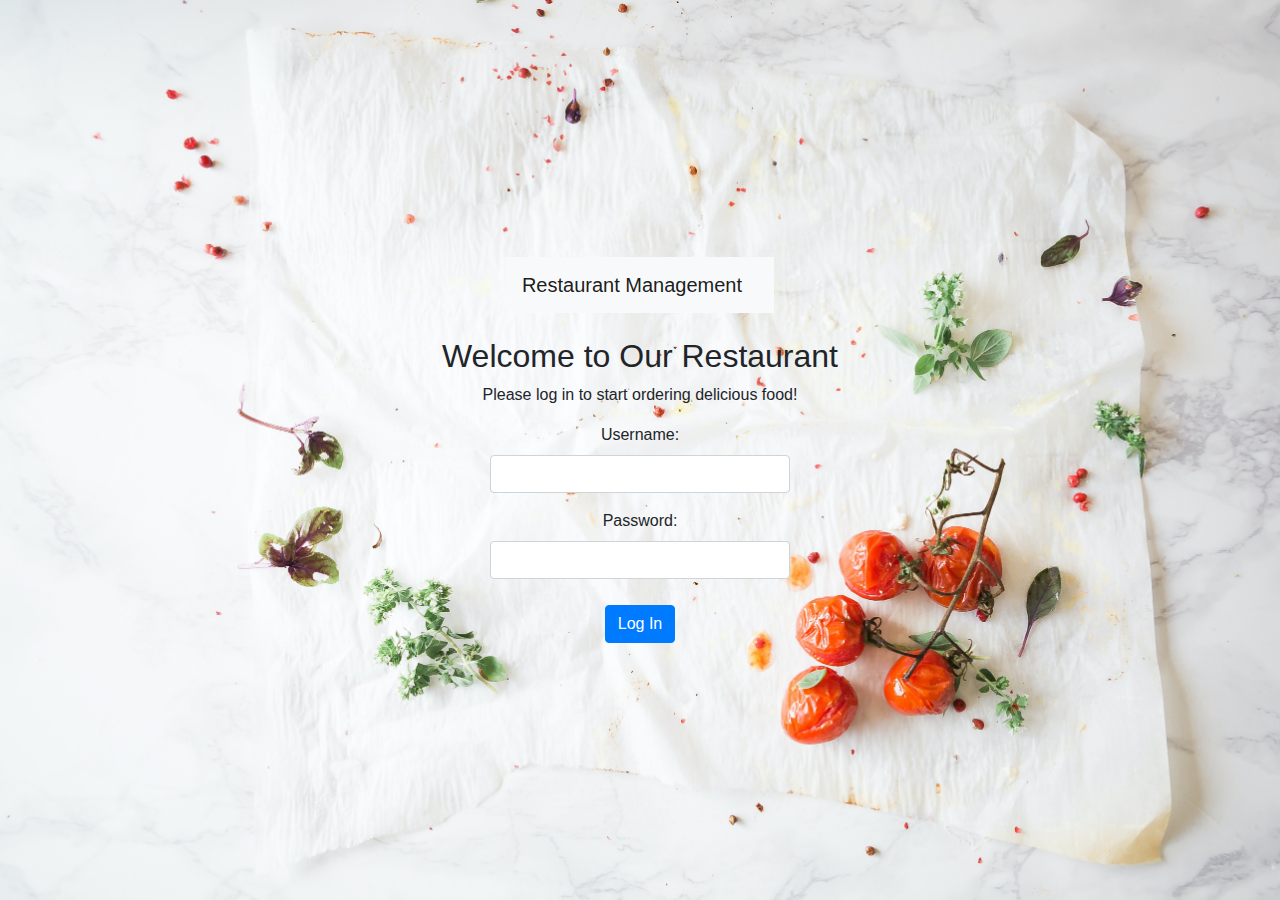
<file: index.html>
<!DOCTYPE html>
<html lang="en">
<head>
  <meta charset="UTF-8">
  <meta name="viewport" content="width=device-width, initial-scale=1.0">
  <title>Online Restaurant Management System</title>
  <link rel="stylesheet" href="style.css">
  <!-- Include Bootstrap CSS -->
  <link rel="stylesheet" href="https://stackpath.bootstrapcdn.com/bootstrap/4.5.2/css/bootstrap.min.css">
</head>
<body>

<!-- Navigation Bar -->
<nav class="navbar navbar-expand-lg navbar-light bg-light">
  <a class="navbar-brand" href="#">Restaurant Management</a>
</nav>

<!-- Main Content -->
<div class="container mt-4">
  <h2>Welcome to Our Restaurant</h2>
  <p>Please log in to start ordering delicious food!</p>

  <form id="loginForm">
    <div class="form-group">
      <label for="username">Username:</label>
      <input type="text" class="form-control" id="username" name="username" required>
    </div>
    <div class="form-group">
      <label for="password">Password:</label>
      <input type="password" class="form-control" id="password" name="password" required>
    </div>
    <button type="submit" class="btn btn-primary">Log In</button>
  </form>
</div>

<!-- Include Bootstrap JS and jQuery -->
<script src="https://code.jquery.com/jquery-3.5.1.slim.min.js"></script>
<script src="https://cdn.jsdelivr.net/npm/@popperjs/core@2.9.1/dist/umd/popper.min.js"></script>
<script src="https://stackpath.bootstrapcdn.com/bootstrap/4.5.2/js/bootstrap.min.js"></script>
<!-- Include your custom JavaScript -->
<script src="script.js"></script>

</body>
</html>
</file>
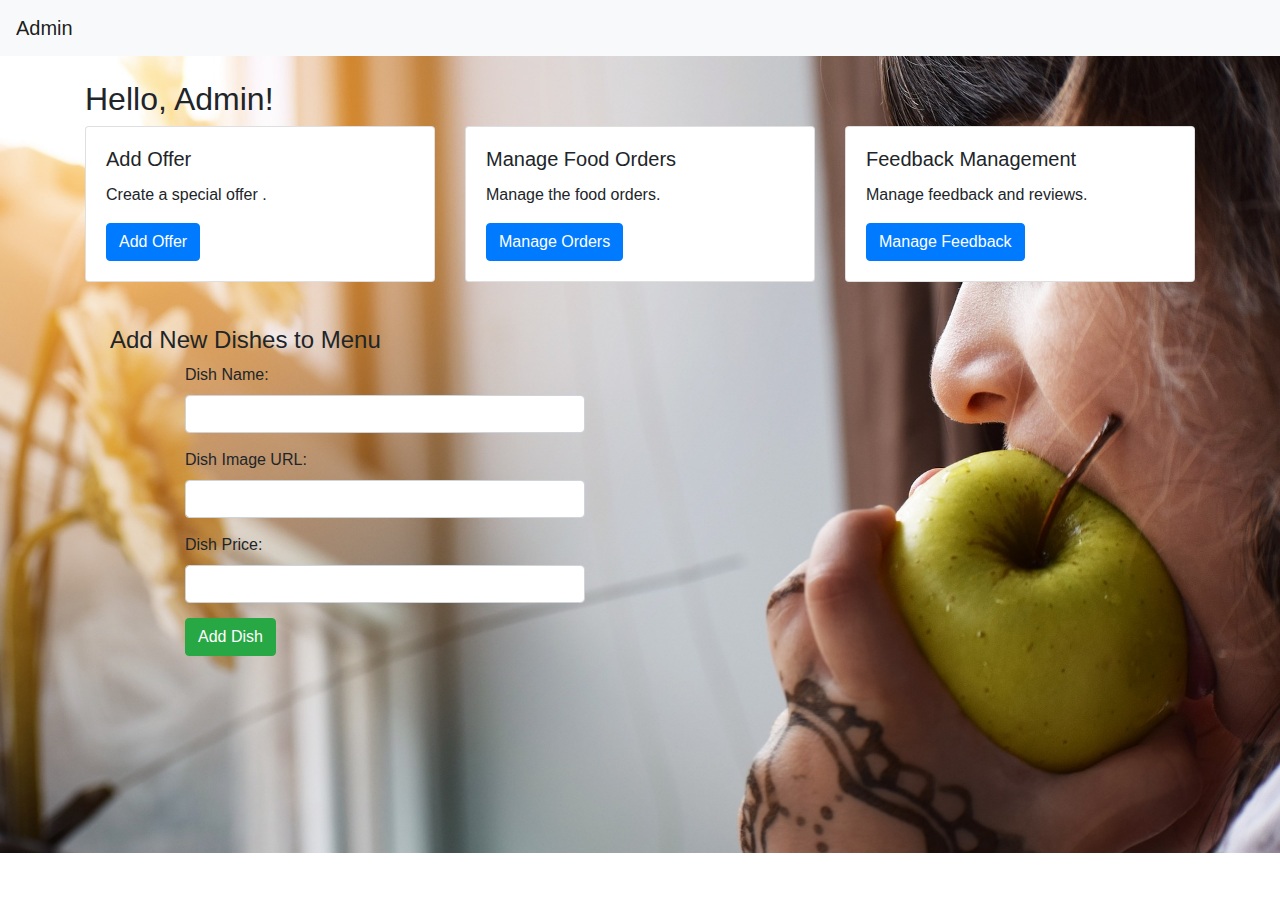
<file: admin.html>
<!DOCTYPE html>
<html lang="en">
<head>
    <meta charset="UTF-8">
    <meta name="viewport" content="width=device-width, initial-scale=1.0">
    <title>Admin Dashboard</title>
    <!-- Include Bootstrap CSS -->
    <link rel="stylesheet" href="https://stackpath.bootstrapcdn.com/bootstrap/4.5.2/css/bootstrap.min.css">
    <link rel="stylesheet" href="admin-style.css"> <!-- Custom admin styles -->
</head>
<body>

    <!-- Admin Navigation Bar -->
    <nav class="navbar navbar-expand-lg navbar-light bg-light">
        <a class="navbar-brand" href="#">Admin</a>
    </nav>

    <!-- Main Content -->
    <div class="container mt-4">
        <h2>Hello, Admin!</h2>
        <div class="row">
            <div class="col-md-4">
                <div class="card">
                    <div class="card-body">
                        <h5 class="card-title">Add Offer</h5>
                        <p class="card-text">Create a special offer .</p>
                        <a href="#" class="btn btn-primary">Add Offer</a>
                    </div>
                </div>
            </div>
            <div class="col-md-4">
                <div class="card">
                    <div class="card-body">
                        <h5 class="card-title">Manage Food Orders</h5>
                        <p class="card-text">Manage the food orders.</p>
                        <a href="manage-orders.html" class="btn btn-primary">Manage Orders</a>
                    </div>
                </div>
            </div>
            <div class="col-md-4">
                <div class="card">
                    <div class="card-body">
                        <h5 class="card-title">Feedback Management</h5>
                        <p class="card-text">Manage feedback and reviews.</p>
                        <a href="manage-feedback.html" class="btn btn-primary">Manage Feedback</a>
                    </div>
                </div>
            </div>
        </div>
        <div class="mt-4">
            <h4 id="add">Add New Dishes to Menu</h4>
            <form id="addDishForm">
                <div class="form-group">
                    <label for="dishName" style="font: weight 300px;">Dish Name:</label>
                    <input type="text" class="form-control" id="dishName" name="dishName" required>
                </div>
                <div class="form-group">
                    <label for="dishImage">Dish Image URL:</label>
                    <input type="url" class="form-control" id="dishImage" name="dishImage" required>
                </div>
                <div class="form-group">
                    <label for="dishPrice">Dish Price:</label>
                    <input type="number" step="0.01" class="form-control" id="dishPrice" name="dishPrice" required>
                </div>
                <button type="submit" class="btn btn-success">Add Dish</button>
            </form>
        </div>
    </div>
    <script src="https://stackpath.bootstrapcdn.com/bootstrap/4.5.2/js/bootstrap.min.js"></script>
</body>
</html>
</file>
<file: style.css>
.container {
    text-align: center;
}

#loginForm {
    max-width: 300px;
    margin: 0 auto;
}

.form-group {
    margin-bottom: 15px;
}


.btn-primary {
    margin-top: 10px;
}

body {
    background-color: #f8f9fa;
}

body {
    background-image: url('bg.jpg');
    background-size: cover;
    background-repeat: no-repeat;
    display: flex;
    flex-direction: column;
    align-items: center;
    justify-content: center;
    height: 100vh;
}
</file>
<file: admin-style.css>
body {
    background-image: url('adminbg.jpg');
    background-size: cover;
    background-repeat: no-repeat;
}
.card{
    margin-bottom: 20px;
  }
  #addDishForm {
    margin-left: 100px;
    max-width: 400px;
  }
  #addDishForm .form-group {
    margin-bottom: 15px;
  }
  #add{
    margin-left: 25px;
  }
</file>
